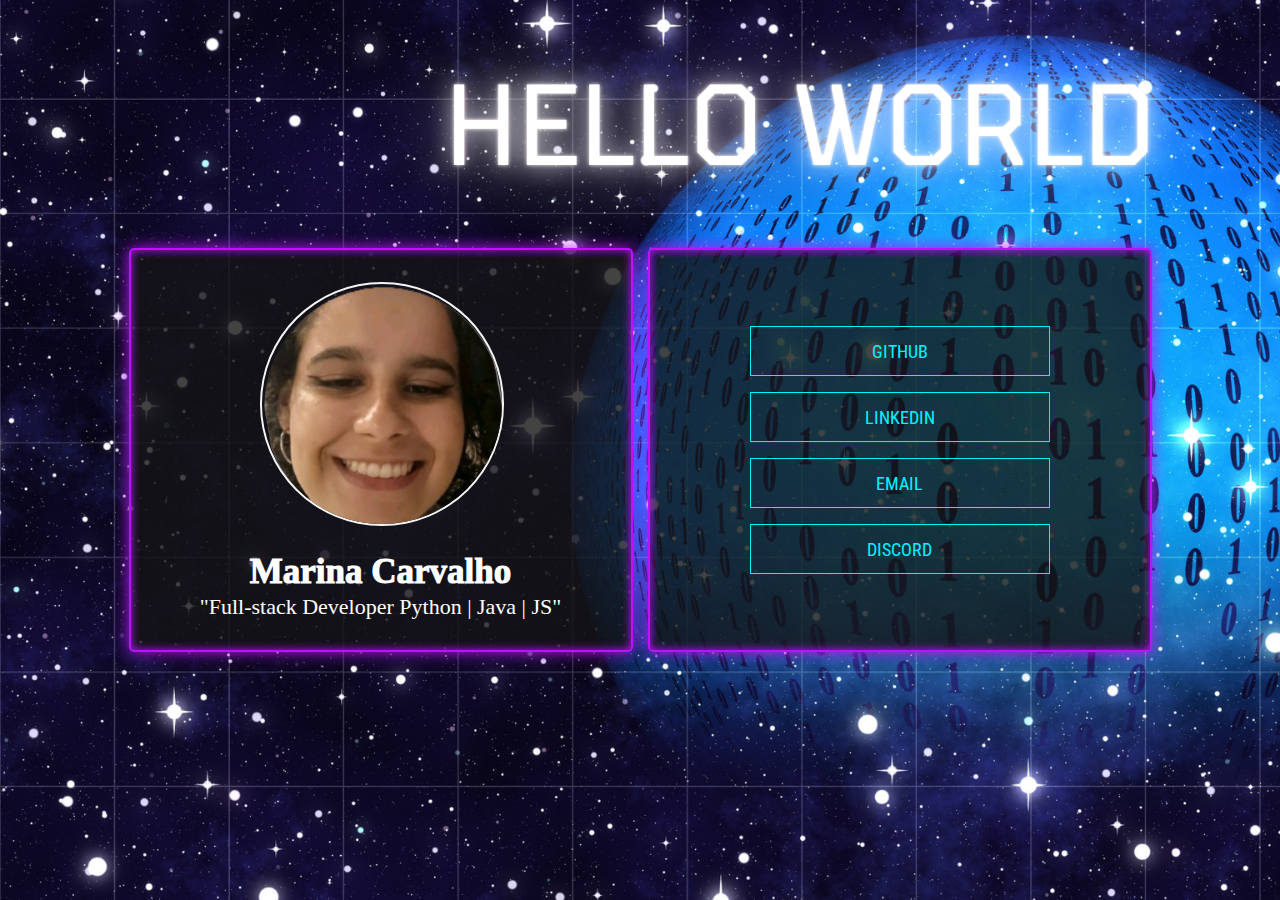
<file: index.html>
<!DOCTYPE html>
<html lang="pt-br">
<head>
    <meta charset="UTF-8">
    <meta name="viewport" content="width=device-width, initial-scale=1.0">
    <link rel="stylesheet" href="./assets/styles.css">
    <link rel="stylesheet" href="./assets/reset.css">
    <link rel="preconnect" href="https://fonts.googleapis.com">
    <link rel="preconnect" href="https://fonts.gstatic.com" crossorigin>
    <link href="https://fonts.googleapis.com/css2?family=DM+Sans:ital,opsz,wght@0,9..40,100..1000;1,9..40,100..1000&family=Poppins:ital,wght@0,100;0,200;0,300;0,400;0,500;0,600;0,700;0,800;0,900;1,100;1,200;1,300;1,400;1,500;1,600;1,700;1,800;1,900&family=Roboto+Condensed:ital,wght@0,100..900;1,100..900&display=swap" rel="stylesheet">
    <title>Marina Carvalho</title>
</head> 
<body>
   <section class="center">
    <div class="part1_cont">
        <div>
            <img src="./assets/img/Minha foto.png" alt="Foto de Marina Carvalho">
            <h1>Marina Carvalho</h1>
            <p>"Full-stack Developer Python | Java | JS"</p>
        </div>
    </div>
    <div class="part2_cont">
            <ul>
                <li>
                    <a href="https://github.com/masccw" target="_blank">
                        <button>GitHub</button>
                    </a>
                </li>
                <li>
                    <a href="https://www.linkedin.com/in/marina-carvalho-bb96a3267" target="_blank">
                        <button>Linkedin</button>
                    </a>
                </li>
                <li>
                    <a href="mailto:masocacads@gmail.com" target="_blank">
                        <button>Email</button>
                    </a>
                </li>
                <li>
                    <a href="https://discord.gg/bT5T2aUw" target="_blank">
                        <button>Discord</button>
                    </a>
                </li>
                <!--<li>
                    <a href="#" target="_blank">
                        <button>Portfolio</button>
                    </a>
                </li> -->
                <!-- <li>
                    <a href="https://www.instagram.com/invites/contact/?utm_source=ig_contact_invite&utm_medium=copy_link&utm_content=yqolnuz" target="_blank">
                        <button>Instagram</button>
                    </a>
                </li> -->
            </ul>
    </div>    
   </section> 
</body>
</html>
</file>
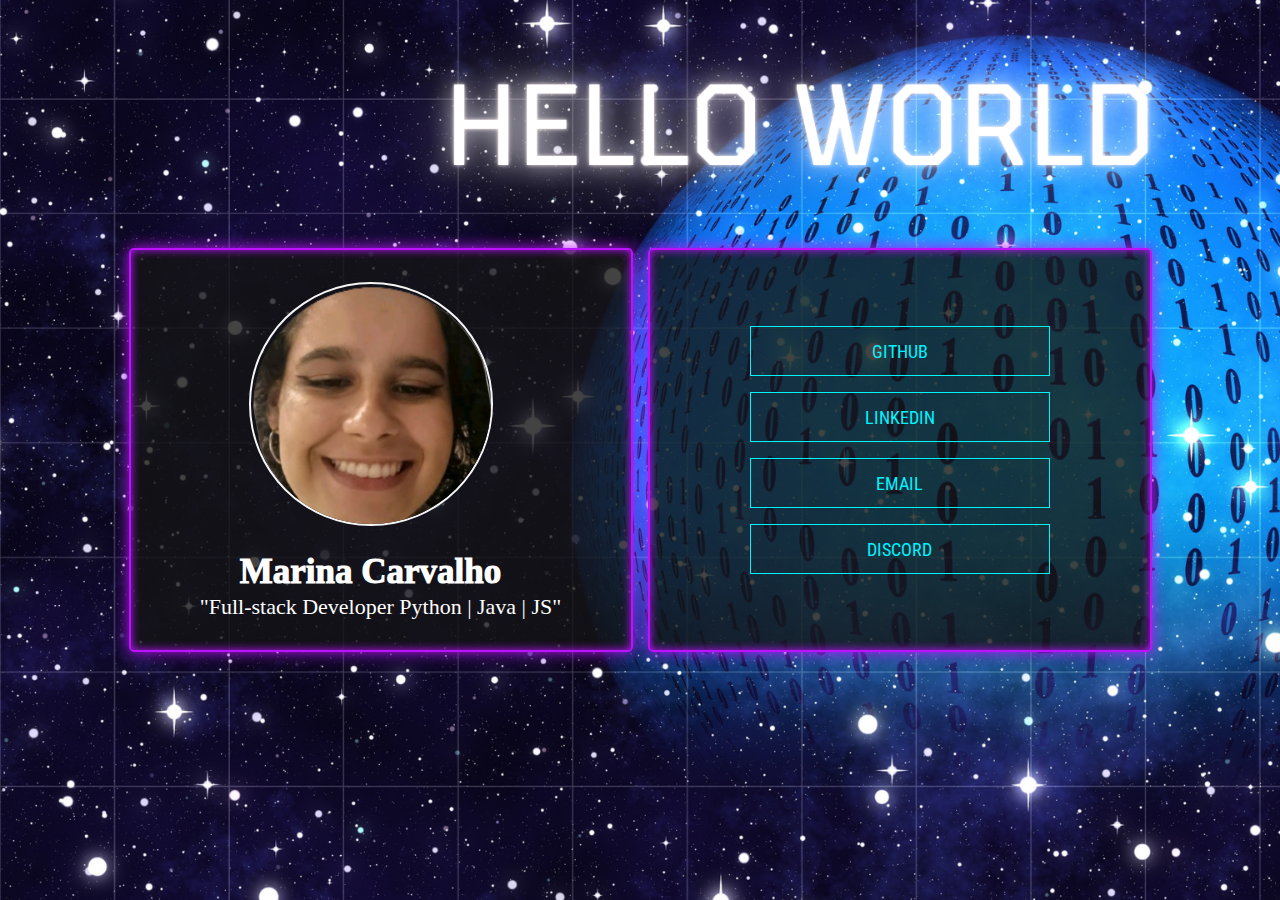
<file: Desafio 1/index.html>
<!DOCTYPE html>
<html lang="pt-br">
<head>
    <meta charset="UTF-8">
    <meta name="viewport" content="width=device-width, initial-scale=1.0">
    <link rel="stylesheet" href="./styles.css">
    <link rel="stylesheet" href="./reset.css">
    <link rel="preconnect" href="https://fonts.googleapis.com">
    <link rel="preconnect" href="https://fonts.gstatic.com" crossorigin>
    <link href="https://fonts.googleapis.com/css2?family=DM+Sans:ital,opsz,wght@0,9..40,100..1000;1,9..40,100..1000&family=Poppins:ital,wght@0,100;0,200;0,300;0,400;0,500;0,600;0,700;0,800;0,900;1,100;1,200;1,300;1,400;1,500;1,600;1,700;1,800;1,900&family=Roboto+Condensed:ital,wght@0,100..900;1,100..900&display=swap" rel="stylesheet">
    <title>Marina Carvalho</title>
</head> 
<body>
   <section class="center">
    <div class="part1_cont">
        <div>
            <img src="./assets/Minha foto.png" alt="Foto de Marina Carvalho">
            <h1>Marina Carvalho</h1>
            <p>"Full-stack Developer Python | Java | JS"</p>
        </div>
    </div>
    <div class="part2_cont">
            <ul>
                <li>
                    <a href="https://github.com/masccw" target="_blank">
                        <button>GitHub</button>
                    </a>
                </li>
                <li>
                    <a href="https://www.linkedin.com/in/marina-carvalho-bb96a3267" target="_blank">
                        <button>Linkedin</button>
                    </a>
                </li>
                <!--<li>
                    <a href="#" target="_blank">
                        <button>Portfolio</button>
                    </a>
                </li> -->
                <li>
                    <a href="mailto:masocacads@gmail.com" target="_blank">
                        <button>Email</button>
                    </a>
                </li>
                <!-- <li>
                    <a href="https://www.instagram.com/invites/contact/?utm_source=ig_contact_invite&utm_medium=copy_link&utm_content=yqolnuz" target="_blank">
                        <button>Instagram</button>
                    </a>
                </li> -->
                <li>
                    <a href="https://discord.gg/bT5T2aUw" target="_blank">
                        <button>Discord</button>
                    </a>
                </li>
            </ul>
    </div>    
   </section> 
   <script>
    const fundo = [
        "./assets/Imagem Hello World.png"
    ]
   </script>
</body>
</html>
</file>
<file: assets/styles.css>
body {
    background-image: url("./img/Imagem Hello World.png");
    background-size: cover;
    color: white;              /* Texto branco para contrastar */
    min-height: 100vh;         /* Garante que o fundo ocupe a tela toda */
    display: flex;
    align-items: center;
    justify-content: center;
    font-family: "Roboto Condensed", sans-serif;
}

.center{
    display: flex; 
}

.part1_cont, .part2_cont {
    background-color: rgba(20, 20, 20, 0.8); /* Fundo escuro levemente transparente */
    border: 2px solid #bc13fe;               /* Borda roxa fina */
    box-shadow: 0 0 15px #bc13fe, inset 0 0 10px #bc13fe; /* Brilho externo e interno */
    border-radius: 5px;                      /* Cantos levemente arredondados ou retos */
    
    display: flex;
    flex-direction: column;
    justify-content: center;
    align-items: center;
    width: 500px;
    height: 400px;
}

.part1_cont{
    justify-content: center;
    margin-right: 15px;
}

.part1_cont img {
    width: 240px;
    border-radius: 50%; /* Faz a imagem ficar redonda */
    border: 2px solid whitesmoke;
    object-fit: cover; /* Garante que a foto não amasse */
    margin-left: 60px;

}

.part1_cont h1{
    font-size: 35px;
    font-weight: 1000;
    margin: 25px 0px 0px 50px;
}

.part1_cont p{
    font-size: 22px;
    margin-top: 7px;

}

button {
    font-size: 18px;
    font-weight: 400;
    width: 300px;
    height: 50px;
    background: transparent;
    border: 1px solid #00f3ff; /* Um azul cyan para contrastar com o roxo */
    color: #00f3ff;
    padding: 10px 20px;
    margin: 8px;
    cursor: pointer;
    text-transform: uppercase;
    font-family: "Roboto Condensed", sans-serif;
    transition: 0.3s; /* Para o efeito de hover ficar suave */
}

button:hover {
    background: #00f3ff;
    color: black;
    box-shadow: 0 0 20px #00f3ff;
}   

/* Quando a tela for menor que 768px (tablets e celulares) */
@media (max-width: 768px){
    .center {
        flex-direction: column; /* Empilha as partes 1 e 2 */
        padding: 20px;          /* Dá um respiro nas bordas */
    }

    .part1_cont, .part2_cont{
        width: 100%;       /* Ocupa a largura total disponível */
        max-width: 350px;  /* Mas não deixa ficar gigante */
        height: auto;      /* Deixa a altura se ajustar ao conteúdo */
        padding: 30px 10px;
        margin: 10px 0;    /* Espaço entre os cards empilhados */
    }

    .part1_cont{
        margin-right: 0;   /* Remove a margem lateral que existia no desktop */
    }

    .part1_cont img{
        width: 150px;      /* Reduz um pouco a foto no celular */
        margin-left: 90px;
    }

    .part1_cont h1{
        margin-left: 35px;
    }

    .part1_cont p{
        font-size: 20px;
    }

    button{
        width: 280px;        /* Botões se ajustam melhor à largura do card */
    }
}
</file>
<file: Desafio 1/styles.css>
body {
    background-image: url("./assets/Imagem Hello World.png");
    background-size: cover;
    color: white;              /* Texto branco para contrastar */
    min-height: 100vh;         /* Garante que o fundo ocupe a tela toda */
    display: flex;
    align-items: center;
    justify-content: center;
    font-family: "Roboto Condensed", sans-serif;
}

.center{
    display: flex; 
}

.part1_cont, .part2_cont {
    background-color: rgba(20, 20, 20, 0.8); /* Fundo escuro levemente transparente */
    border: 2px solid #bc13fe;               /* Borda roxa fina */
    box-shadow: 0 0 15px #bc13fe, inset 0 0 10px #bc13fe; /* Brilho externo e interno */
    border-radius: 5px;                      /* Cantos levemente arredondados ou retos */
    
    display: flex;
    flex-direction: column;
    justify-content: center;
    align-items: center;
    width: 500px;
    height: 400px;
}

.part1_cont{
    justify-content: center;
    margin-right: 15px;
}

.part1_cont img {
    width: 240px;
    border-radius: 50%; /* Faz a imagem ficar redonda */
    border: 2px solid whitesmoke;
    object-fit: cover; /* Garante que a foto não amasse */
    margin: 0px 49px 0px 49px;

}

.part1_cont h1{
    font-size: 35px;
    font-weight: 1000;
    margin: 25px 40px 0px 40px;
}

.part1_cont p{
    font-size: 22px;
    margin-top: 7px;

}

button {
    font-size: 18px;
    font-weight: 400;
    width: 300px;
    height: 50px;
    background: transparent;
    border: 1px solid #00f3ff; /* Um azul cyan para contrastar com o roxo */
    color: #00f3ff;
    padding: 10px 20px;
    margin: 8px;
    cursor: pointer;
    text-transform: uppercase;
    font-family: "Roboto Condensed", sans-serif;
    transition: 0.3s; /* Para o efeito de hover ficar suave */
}

button:hover {
    background: #00f3ff;
    color: black;
    box-shadow: 0 0 20px #00f3ff;
}   

/* Quando a tela for menor que 768px (tablets e celulares) */
@media (max-width: 768px){
    .center {
        flex-direction: column; /* Empilha as partes 1 e 2 */
        padding: 20px;          /* Dá um respiro nas bordas */
    }

    .part1_cont, .part2_cont{
        width: 100%;       /* Ocupa a largura total disponível */
        max-width: 350px;  /* Mas não deixa ficar gigante */
        height: auto;      /* Deixa a altura se ajustar ao conteúdo */
        padding: 30px 10px;
        margin: 10px 0;    /* Espaço entre os cards empilhados */
    }

    .part1_cont{
        margin-right: 0;   /* Remove a margem lateral que existia no desktop */
    }

    .part1_cont img{
        width: 150px;      /* Reduz um pouco a foto no celular */
        margin-left: 90px;
    }

    button{
        width: 180px;        /* Botões se ajustam melhor à largura do card */
    }
}
</file>
